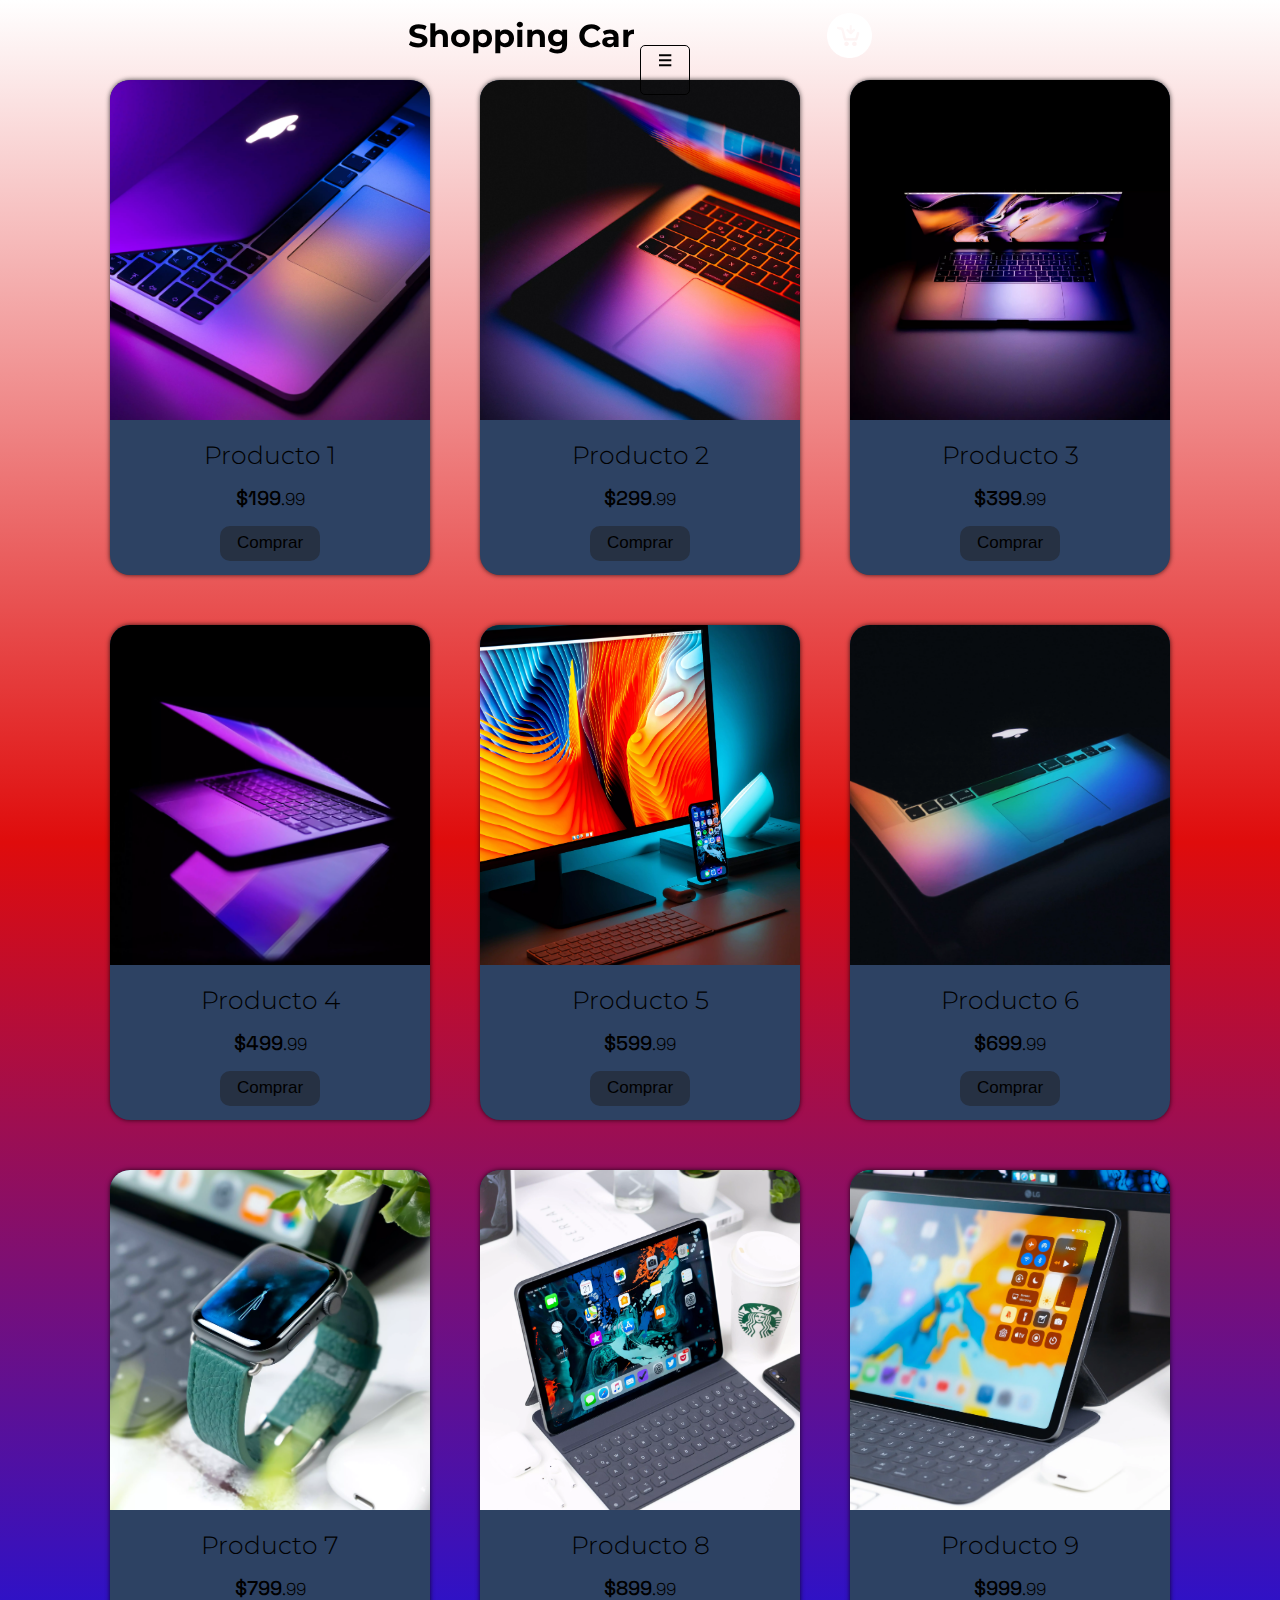
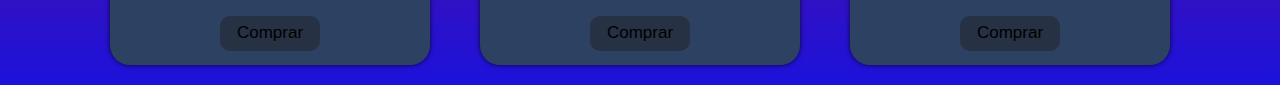
<file: Carrito-de-Compras-Html-Css-JavaScript--main/index.html>
<!DOCTYPE html>
<html lang="en">

<head>
    <meta charset="UTF-8">
    <meta http-equiv="X-UA-Compatible" content="IE=edge">
    <meta name="viewport" content="width=device-width, initial-scale=1.0">
    <link href="styles.css" rel="stylesheet">
    <title>Carrito de compras</title>
    <link rel="preconnect" href="https://fonts.googleapis.com">
    <link rel="preconnect" href="https://fonts.googleapis.com">
    <link rel="preconnect" href="https://fonts.gstatic.com" crossorigin>
    <link href="https://fonts.googleapis.com/css2?family=Space+Grotesk:wght@400;500;600;700&display=swap"
        rel="stylesheet">
    <link rel="preconnect" href="https://fonts.googleapis.com">
    <link rel="preconnect" href="https://fonts.gstatic.com" crossorigin>
    <link href="https://fonts.googleapis.com/css2?family=Montserrat:wght@300;400;500;600;700&display=swap"
        rel="stylesheet">

</head>

<body>

    <header id="header">
        <h1>Shopping Car</h1> 
        <img class="carrito" src="carrito-de-compras.png" alt="carrito">

        <nav class="Hamburguesa">
            <input type="checkbox" id="menu">
            <label for="menu">☰</label>
            <ul id="listaHam">
            <a href="#aceite"> <li>Cambios de Aceite y Filtros</li></a>
              <a href="#transmision"> <li>Sistema de Transmisión</li></a>
              <a href="#electronica"> <li>Electrónica Automotriz</li></a>
              <a href="#suspension"> <li>Suspensión y Dirección</li></a>
              <a href=""> <li>Sistema eléctrico</li></a>
              <a href=""> <li>Sistema de Frenos</li></a>
              <a href=""> <li>ABC Completo</li></a>
              <a href=""> <li>Reparación de motor</li></a>
              <a href=""> <li>Reparación de cajas</li></a>
            </ul>
          </nav>
    </header>
    <div id="contenedor" class="contenedor">
        <div>
            <img src="imagen1.webp" alt="producto 1">
            <div class="informacion">
                <p>Producto 1</p>
                <p class="precio">$199<span>.99</span></p>
                <button>Comprar</button>
            </div>
        </div>
        <div>
            <img src="imagen2.webp" alt="producto 2">
            <div class="informacion">
                <p>Producto 2</p>                   
                <p class="precio">$299<span>.99</span></p>
                <button>Comprar</button>
            </div>
        </div>
        <div>
            <img src="imagen3.webp" alt="producto 3">
            <div class="informacion">
                <p>Producto 3</p>                   
                <p class="precio">$399<span>.99</span></p>
                <button>Comprar</button>
            </div>
        </div>
        <div>
            <img src="imagen4.webp" alt="producto 4">
            <div class="informacion">
                <p>Producto 4</p>                   
                <p class="precio">$499<span>.99</span></p>
                <button>Comprar</button>
            </div>
        </div>
        <div>
            <img src="imagen5.webp" alt="producto 5">
            <div class="informacion">
                <p>Producto 5</p>                   
                <p class="precio">$599<span>.99</span></p>
                <button>Comprar</button>
            </div>
        </div>
        <div>
            <img src="imagen6.webp" alt="producto 6">
            <div class="informacion">
                <p>Producto 6</p>                   
                <p class="precio">$699<span>.99</span></p>
                <button>Comprar</button>
            </div>
        </div>
        <div>
            <img src="imagen7.webp" alt="producto 7">
            <div class="informacion">
                <p>Producto 7</p>                   
                <p class="precio">$799<span>.99</span></p>
                <button>Comprar</button>
            </div>
        </div>
        <div>
            <img src="imagen8.webp" alt="producto 8">
            <div class="informacion">
                <p>Producto 8</p>                   
                <p class="precio">$899<span>.99</span></p>
                <button>Comprar</button>
            </div>
        </div>
        <div>
            <img src="imagen9.webp"producto 9">
            <div class="informacion">
                <p>Producto 9</p>                   
                <p class="precio">$999<span>.99</span></p>
                <button>Comprar</button>
            </div>
        </div>
    </div>

    <script src="app.js"></script>
</body>

</html>
</file>
<file: Carrito-de-Compras-Html-Css-JavaScript--main/styles.css>
* {
    margin: 0;
    padding: 0;
    box-sizing: border-box;
    /* color: white; */
}
body {
    font-family: 'Space Grotesk', sans-serif;
    background:linear-gradient(white,rgb(223, 12, 12),rgb(28, 18, 218));
    padding-top: 80px;
}
h1{
    font-family: 'Montserrat', sans-serif;
    text-align: center;
    margin: 30px 0px;
}
img {
    width: 320px;
    height: 340px;
    object-fit: cover;
    border-radius: 20px 20px 0px 0px;
}
header{
    display: flex;
    align-items: center;
    justify-content: center;
    gap:15%;
    height: 70px;
    top: 0;
    position: fixed;
    width: 100%;
}
.scroll{
    background-color: aliceblue;
    box-shadow: .1rem .2rem .3rem #333;
}
.scroll img{
    filter: invert(15%);
}           
.scroll h1{
    color: #141C29;
}
.carrito{
    filter: invert(100%);
    width: 45px;
    height: auto;
}
.contenedor{
    display: flex;
    justify-content: center;
    flex-wrap: wrap;
    gap: 50px;
    margin-bottom: 20px;
}
.contenedor>div{
    box-shadow: 0px 0px 5px 0px rgba(0, 0, 0, 0.75);
    background-color: #2D4263;
    border-radius: 20px;
}
.contenedor>div:hover{
    background-color: #11294d;
}

.informacion{
    height: 150px;
    display: flex;
    justify-content: center;
    align-items: center;
    flex-direction: column;
    gap:15px;
}
.informacion>p:first-child{
    font-family: 'Montserrat', sans-serif;
    font-size: 25px;
    font-weight: 300;
}
.informacion .precio {
    font-size: 20px;
    font-weight: 500;
}
.informacion .precio span{
    font-size: 17px;
    font-weight: 300;
}
.informacion button{
    background-color: #263143;
    width: 100px;
    height: 35px;
    border-radius: 10px;
    border: none;

    font-size: 17px;
    font-weight: 300;
    cursor: pointer;
}
.informacion button:hover{
    background-color: #2D4263;
}

/* CSS hambuergueza */

#listaHam{
    display: none;
    
  }
  
  input:checked  ~#listaHam {
    display:block;
  }
  
  input {
    display: none;
  }
  
  label {
    box-sizing: border-box;
    display: inline-block;
    border: 1px solid black;
    border-radius: 5px;
    width: 50px;
    height: 50px;
    line-height: 30px;
    font-weight: bold;
    text-align: center;
    user-select: none;
    position:fixed;
    z-index:19;
    margin-top:10px;
  }
  
  /* Estilo del boton cuando se pasa el mouse por encima*/
  label:hover{
    background: red;
  }
  
  /* Estilo del boton cuando el menú está expandido*/
  input:checked ~ label {
    background-color:#3C6; 
  }
  
  #listaHam{
    position:fixed;
    margin-top:10px;
    padding: 30px;
    width: 200px;
    height:50px;
    z-index:19;
  
  }
  #listaHam a{
      color: #000;
      text-decoration:none;
  }
  .Hamburguesa{
      margin-top:0px;
  position:fixed;
  z-index:19;
   }
  #listaHam li {
    display: block;
    background-color:#36C;
    margin: 0;
    padding: 10px;
    list-style: none;
    border-bottom: 1px solid grey;
    height:35px;
    width: 250px;
    font-size:22px;
  }
  
  <!-- Estilo cuando el mouse pasa encima de cada link del menu  -->
  #listaHam li:hover {
      background-color:#999;
        filter: brightness(110%);
    
  }
</file>
